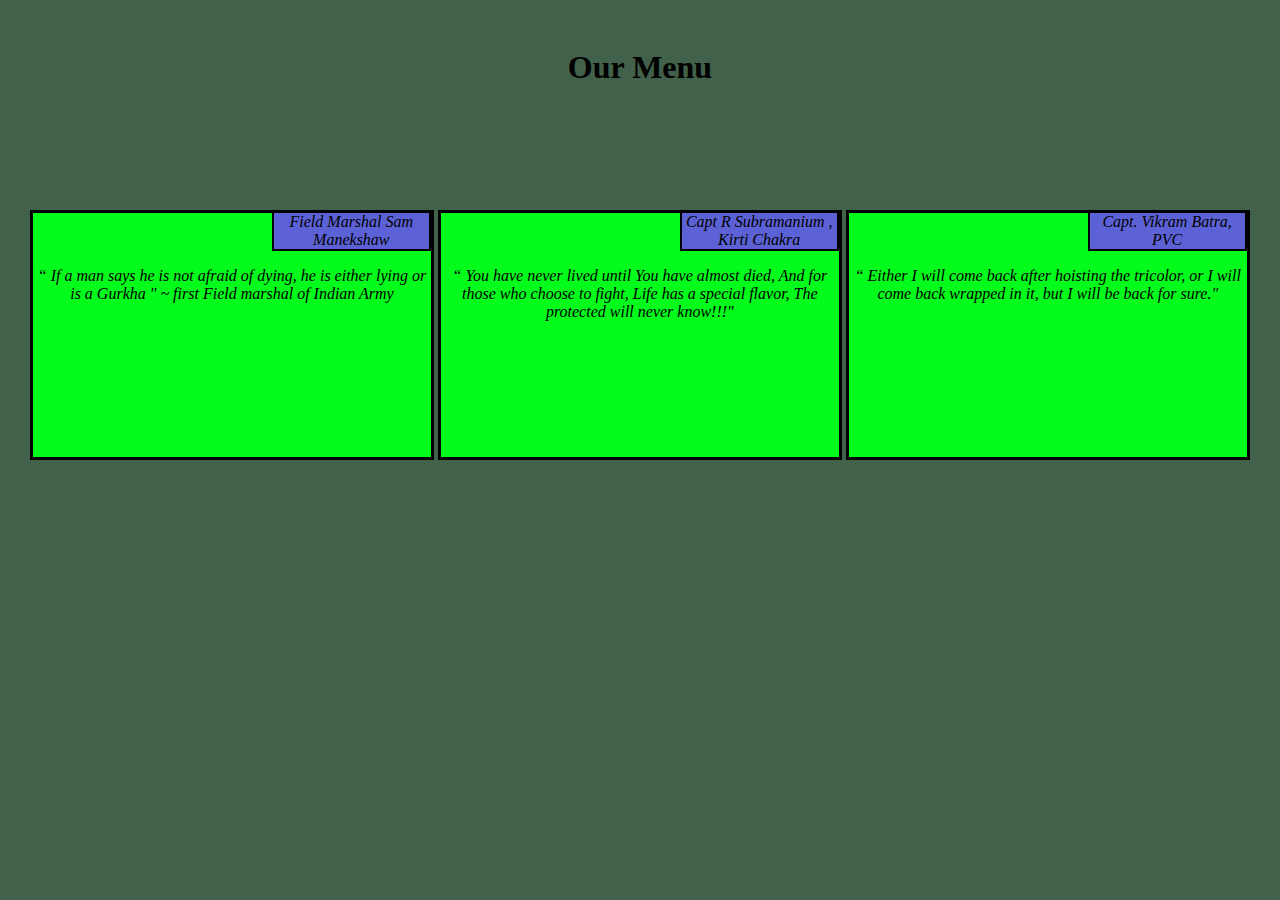
<file: module2-solution/index.html>
<!DOCTYPE html>
<html>
<head>
	<title>Module 2 Solution </title>
     <link rel="stylesheet" type="text/css" href="CSS\index.css">
    <meta charset="utf-8">
    <meta name= "viewport" content = "width=device-width, initial-scale=1"> 
</head>



<body>
 <h1>Our Menu</h1>
  <section class="section1 col-lg-4 col-md -6 col-sd-12">
  	<p class = "title">Field Marshal Sam Manekshaw</p>
  	<p class="inside">“ If a man says he is not afraid of dying, he is either lying or is a Gurkha "  ~ first Field marshal of Indian Army </p>
  </section>
  <section class="section1 col-lg-4 col-md -6 col-sd-12">
    
    <p class="title">Capt R Subramanium , Kirti Chakra</p>
  	<p class="inside">“ You have never lived until
You have almost died,
And for those who choose to fight,
Life has a special flavor,
The protected will never know!!!"</p>
  </section>

  <section class="section1 col-lg-4 col-md -6 col-sd-12">
  	<p class="title">Capt. Vikram Batra, PVC</p>
  	<p class="inside">“ Either I will come back after hoisting the tricolor, or I will come back wrapped in it, but I will be back for sure."</p>
  </section>

</body>
</html>
</file>
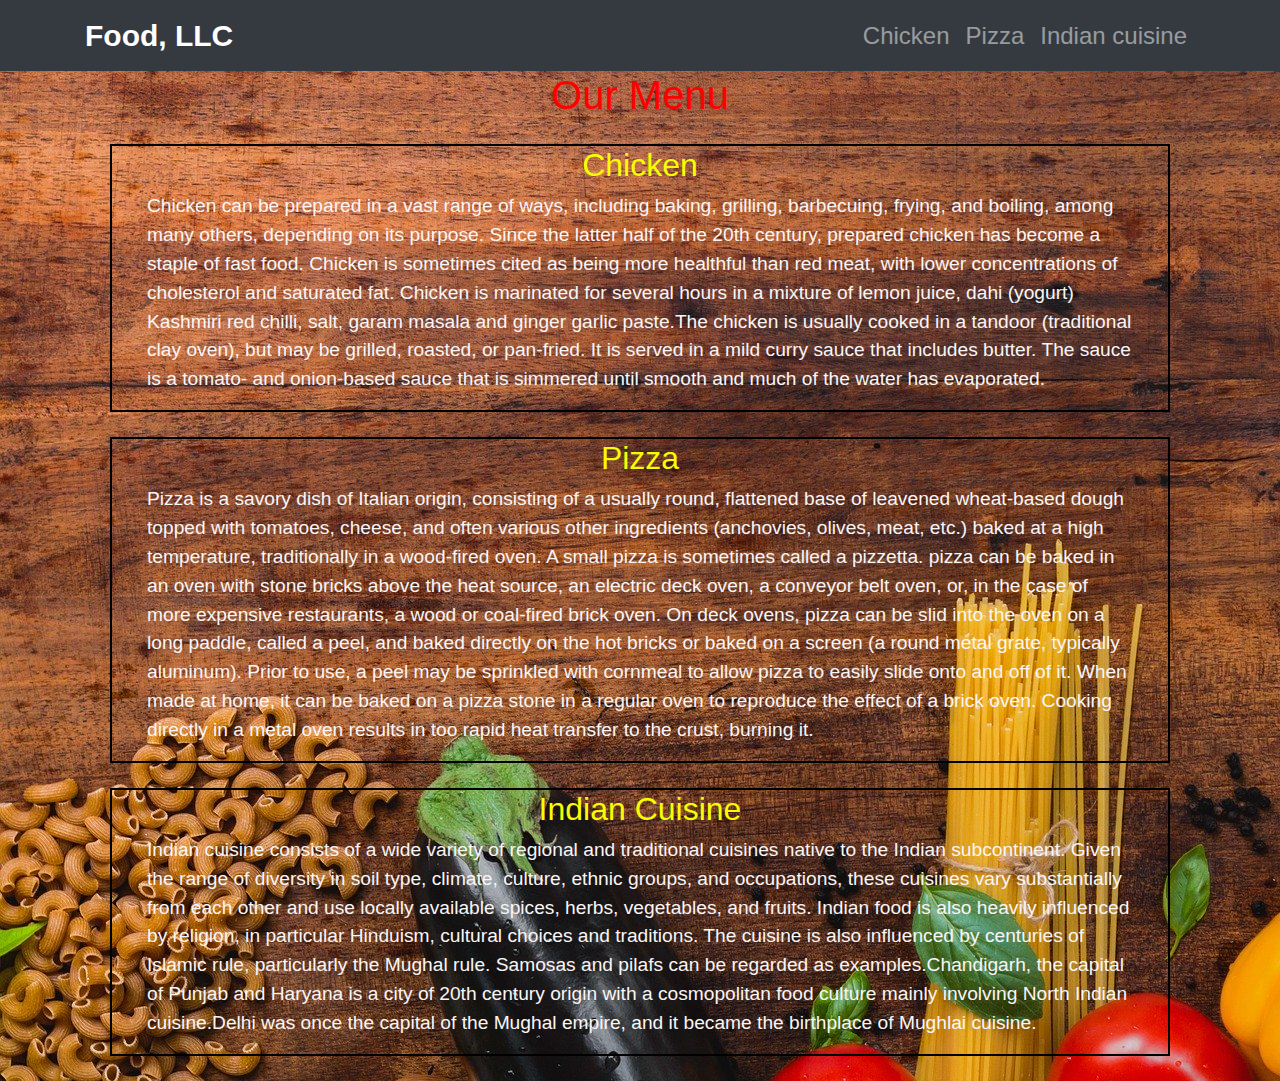
<file: module3-solution/index.html>
<!DOCTYPE html>
<html>
<head>
	<title>Module 3 solution</title>
	<link rel="stylesheet" type="text/css" href="css/style.css">
	<meta charset="utf-8">
    <meta http-equiv="X-UA-Compatible" content="IE=edge">
    <meta name="viewport" content="width=device-width, initial-scale=1">
     <link rel="stylesheet" href="https://stackpath.bootstrapcdn.com/bootstrap/4.4.1/css/bootstrap.min.css" integrity="sha384-Vkoo8x4CGsO3+Hhxv8T/Q5PaXtkKtu6ug5TOeNV6gBiFeWPGFN9MuhOf23Q9Ifjh" crossorigin="anonymous">
</head>
<body>
  
  <header>
	<nav id="header-nav" class="navbar navbar-expand-lg navbar-dark bg-dark">
      <div class="container">
      	<div class="brand-name">
 	   <a class="navbar-brand" href="#"><span>Food, LLC</span></a>
 	    </div>
 	 <button class="navbar-toggler" type="button" data-toggle="collapse" data-target="#navbarSupportedContent" aria-controls="navbarSupportedContent" aria-expanded="false" aria-label="Toggle navigation">
   	 <span class="navbar-toggler-icon"></span>
 	 </button>

 	 <div class="collapse navbar-collapse" id="navbarSupportedContent">
    	<ul id="navbar-button" class="navbar-nav ml-auto">
     	 <li  class="nav-item">
         <a class="nav-link" href="#one">Chicken</a>
     	 </li>
     	 <li class="nav-item">
        <a class="nav-link" href="#two">Pizza</a>
      	</li>
     	 <li class="nav-item">
        <a class="nav-link" href="#three">Indian cuisine</a>
     	 </li>

    	</ul>  
 	 </div>
    </div>
</nav>
</header>

   <div id="main-content" class="container">
   	<h1>Our Menu</h2>
     <div id="one">
     	<h2>Chicken</h2>
        <p>Chicken can be prepared in a vast range of ways, including baking, grilling, barbecuing, frying, and boiling, among many others, depending on its purpose. Since the latter half of the 20th century, prepared chicken has become a staple of fast food. Chicken is sometimes cited as being more healthful than red meat, with lower concentrations of cholesterol and saturated fat. Chicken is marinated for several hours in a mixture of lemon juice, dahi (yogurt) Kashmiri red chilli, salt, garam masala and ginger garlic paste.The chicken is usually cooked in a tandoor (traditional clay oven), but may be grilled, roasted, or pan-fried. It is served in a mild curry sauce that includes butter. The sauce is a tomato- and onion-based sauce that is simmered until smooth and much of the water has evaporated. </p>
     </div>
    
    <div id="two">
    	<h2>Pizza</h2>
    	<p>Pizza  is a savory dish of Italian origin, consisting of a usually round, flattened base of leavened wheat-based dough topped with tomatoes, cheese, and often various other ingredients (anchovies, olives, meat, etc.) baked at a high temperature, traditionally in a wood-fired oven. A small pizza is sometimes called a pizzetta. pizza can be baked in an oven with stone bricks above the heat source, an electric deck oven, a conveyor belt oven, or, in the case of more expensive restaurants, a wood or coal-fired brick oven. On deck ovens, pizza can be slid into the oven on a long paddle, called a peel, and baked directly on the hot bricks or baked on a screen (a round metal grate, typically aluminum). Prior to use, a peel may be sprinkled with cornmeal to allow pizza to easily slide onto and off of it. When made at home, it can be baked on a pizza stone in a regular oven to reproduce the effect of a brick oven. Cooking directly in a metal oven results in too rapid heat transfer to the crust, burning it.
    	</p>
    </div>

    <div id="three">
    	<h2>Indian Cuisine</h2>
    	<p>Indian cuisine consists of a wide variety of regional and traditional cuisines native to the Indian subcontinent. Given the range of diversity in soil type, climate, culture, ethnic groups, and occupations, these cuisines vary substantially from each other and use locally available spices, herbs, vegetables, and fruits. Indian food is also heavily influenced by religion, in particular Hinduism, cultural choices and traditions. The cuisine is also influenced by centuries of Islamic rule, particularly the Mughal rule. Samosas and pilafs can be regarded as examples.Chandigarh, the capital of Punjab and Haryana is a city of 20th century origin with a cosmopolitan food culture mainly involving North Indian cuisine.Delhi was once the capital of the Mughal empire, and it became the birthplace of Mughlai cuisine. 
    	</p>

    </div>


   </div>
   




 <script src="https://code.jquery.com/jquery-3.4.1.slim.min.js" integrity="sha384-J6qa4849blE2+poT4WnyKhv5vZF5SrPo0iEjwBvKU7imGFAV0wwj1yYfoRSJoZ+n" crossorigin="anonymous"></script>
    <script src="https://cdn.jsdelivr.net/npm/popper.js@1.16.0/dist/umd/popper.min.js" integrity="sha384-Q6E9RHvbIyZFJoft+2mJbHaEWldlvI9IOYy5n3zV9zzTtmI3UksdQRVvoxMfooAo" crossorigin="anonymous"></script>
    <script src="https://stackpath.bootstrapcdn.com/bootstrap/4.4.1/js/bootstrap.min.js" integrity="sha384-wfSDF2E50Y2D1uUdj0O3uMBJnjuUD4Ih7YwaYd1iqfktj0Uod8GCExl3Og8ifwB6" crossorigin="anonymous"></script>
</body>
</html>
</file>
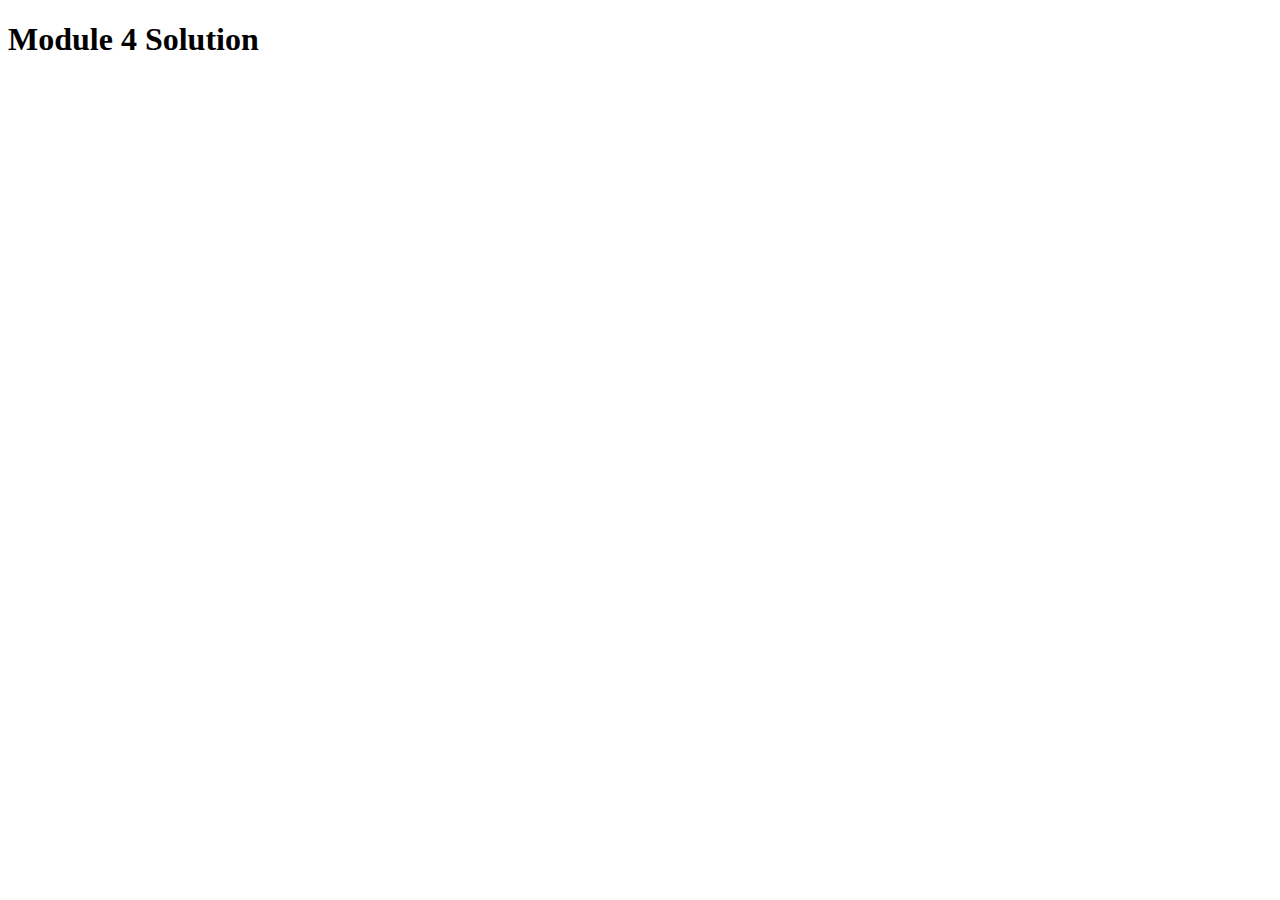
<file: module4-solution/index.html>
<!DOCTYPE html>
<html>
<head>
  <meta charset="utf-8">
  <title>Module 4 Solution</title>
  <script>
    var names = []; // DO NOT REMOVE
  </script>
  <script src="SpeakHello.js"></script>
  <script src="SpeakGoodBye.js"></script>
  <script src="script.js"></script>
</head>
<body>
  <h1>Module 4 Solution</h1>
</body>
</html>
</file>
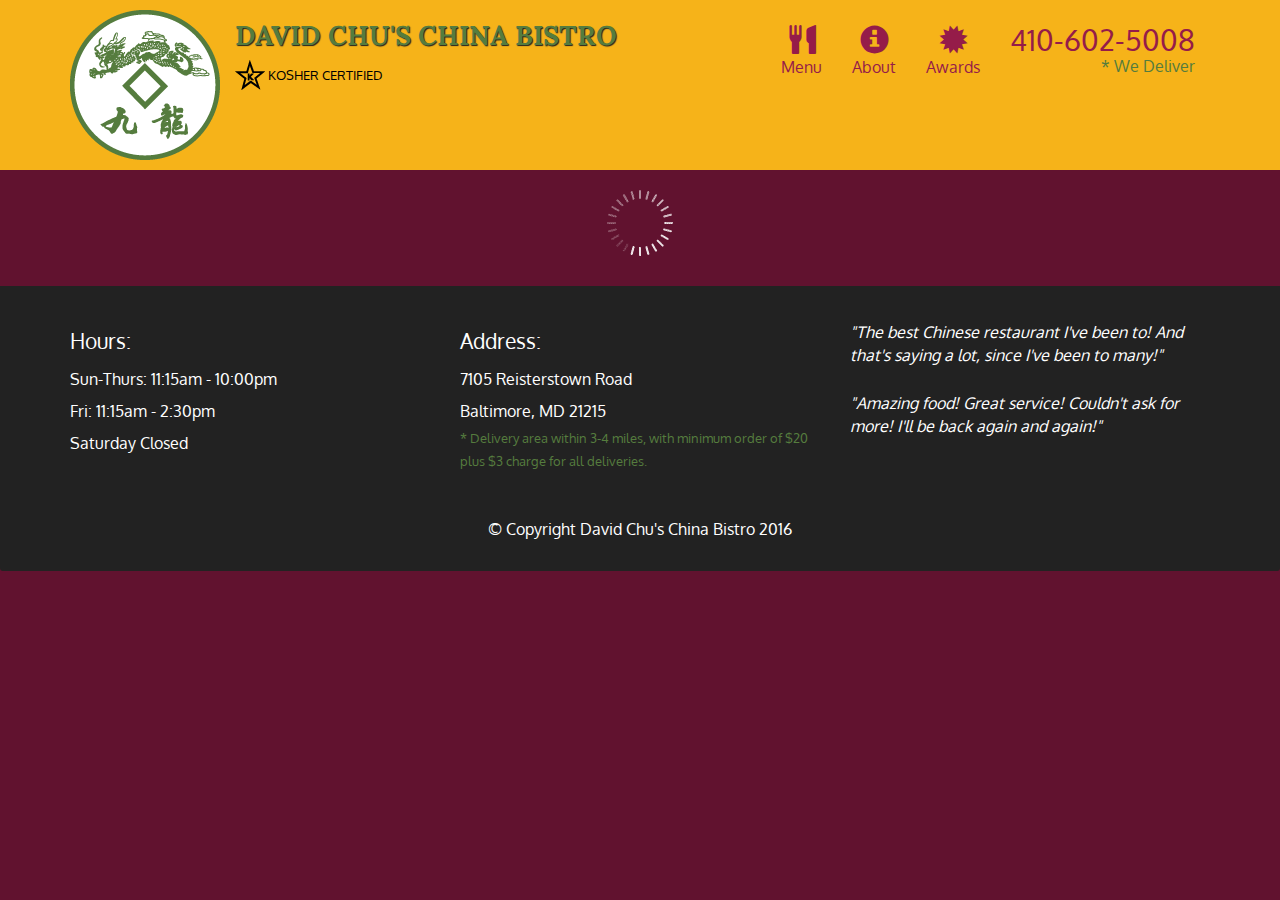
<file: module5-solution/index.html>
<!doctype html>
<html lang="en">
  <head>
    <meta charset="utf-8">
    <meta http-equiv="X-UA-Compatible" content="IE=edge">
    <meta name="viewport" content="width=device-width, initial-scale=1">
    <title>David Chu's China Bistro</title>
    <link rel="stylesheet" href="css/bootstrap.min.css">
    <link rel="stylesheet" href="css/styles.css">
    <link href='https://fonts.googleapis.com/css?family=Oxygen:400,300,700' rel='stylesheet' type='text/css'>
    <link href='https://fonts.googleapis.com/css?family=Lora' rel='stylesheet' type='text/css'>
  </head>
<body>
  <header>
    <nav id="header-nav" class="navbar navbar-default">
      <div class="container">
        <div class="navbar-header">
          <a href="index.html" class="pull-left visible-md visible-lg">
            <div id="logo-img" alt="Logo image"></div>
          </a>

          <div class="navbar-brand">
            <a href="index.html"><h1>David Chu's China Bistro</h1></a>
            <p>
              <img src="images/star-k-logo.png" alt="Kosher certification">
              <span>Kosher Certified</span>
            </p>
          </div>

          <button id="navbarToggle" type="button" class="navbar-toggle collapsed" data-toggle="collapse" data-target="#collapsable-nav" aria-expanded="false">
            <span class="sr-only">Toggle navigation</span>
            <span class="icon-bar"></span>
            <span class="icon-bar"></span>
            <span class="icon-bar"></span>
          </button>
        </div>
        
        <div id="collapsable-nav" class="collapse navbar-collapse">
           <ul id="nav-list" class="nav navbar-nav navbar-right">
            <li id="navHomeButton" class="visible-xs active">
              <a href="index.html">
                <span class="glyphicon glyphicon-home"></span> Home</a>
            </li>
            <li id="navMenuButton">
              <a href="#" onclick="$dc.loadMenuCategories();">
                <span class="glyphicon glyphicon-cutlery"></span><br class="hidden-xs"> Menu</a>
            </li>
            <li>
              <a href="#">
                <span class="glyphicon glyphicon-info-sign"></span><br class="hidden-xs"> About</a>
            </li>
            <li>
              <a href="#">
                <span class="glyphicon glyphicon-certificate"></span><br class="hidden-xs"> Awards</a>
            </li>
            <li id="phone" class="hidden-xs">
              <a href="tel:410-602-5008">
                <span>410-602-5008</span></a><div>* We Deliver</div>
            </li>
          </ul><!-- #nav-list -->
        </div><!-- .collapse .navbar-collapse -->
      </div><!-- .container -->
    </nav><!-- #header-nav -->
  </header>

  <div id="call-btn" class="visible-xs">
    <a class="btn" href="tel:410-602-5008">
    <span class="glyphicon glyphicon-earphone"></span>
    410-602-5008
    </a>
  </div>
  <div id="xs-deliver" class="text-center visible-xs">* We Deliver</div>

  <div id="main-content" class="container"></div>

  <footer class="panel-footer">
    <div class="container">
      <div class="row">
        <section id="hours" class="col-sm-4">
          <span>Hours:</span><br>
          Sun-Thurs: 11:15am - 10:00pm<br>
          Fri: 11:15am - 2:30pm<br>
          Saturday Closed
          <hr class="visible-xs">
        </section>
        <section id="address" class="col-sm-4">
          <span>Address:</span><br>
          7105 Reisterstown Road<br>
          Baltimore, MD 21215
          <p>* Delivery area within 3-4 miles, with minimum order of $20 plus $3 charge for all deliveries.</p>
          <hr class="visible-xs">
        </section>
        <section id="testimonials" class="col-sm-4">
          <p>"The best Chinese restaurant I've been to! And that's saying a lot, since I've been to many!"</p>
          <p>"Amazing food! Great service! Couldn't ask for more! I'll be back again and again!"</p>
        </section>
      </div>
      <div class="text-center">&copy; Copyright David Chu's China Bistro 2016</div>
    </div>
  </footer>

  <!-- jQuery (Bootstrap JS plugins depend on it) -->
  <script src="js/jquery-2.1.4.min.js"></script>
  <script src="js/bootstrap.min.js"></script>
  <script src="js/ajax-utils.js"></script>
  <script src="js/script.js"></script>
</body>
</html>
</file>
<file: module3-solution/css/style.css>
body{
	font-size: 1em;
	background:url('../images/cook-2364221_1920.jpg');
}

h1{
	color: red;
	text-align: center;
}
.brand-name span{
	font-size: 1.5em;
	font-weight: bold;
}

#main-content div{
	border: 2px solid black;
	margin: 25px;
	
	padding-right: 35px;
	padding-left: 35px;
}
 #main-content h2{
 	text-align: center;
 	color: #f8fc03;

 }
#main-content p{
	color: #faf5f5;
	font-size: 1.2em;
}


.nav-item{
	font-size: 1.5em;
	text-align: center;
}

.nav-item:hover{
	background-color: #66a3ff;
}

#button-one:hover{
	background-color: #66a3ff;
}
</file>
<file: module5-solution/css/styles.css>
body {
  font-size: 16px;
  color: #fff;
  background-color: #61122f;
  font-family: 'Oxygen', sans-serif;
}

/** HEADER **/
#header-nav {
  background-color: #f6b319;
  border-radius: 0;
  border: 0;
}

#logo-img {
  background: url('../images/restaurant-logo_large.png') no-repeat;
  width: 150px;
  height: 150px;
  margin: 10px 15px 10px 0;
}

.navbar-brand {
  padding-top: 25px;
}
.navbar-brand h1 { /* Restaurant name */
  font-family: 'Lora', serif;
  color: #557c3e;
  font-size: 1.5em;
  text-transform: uppercase;
  font-weight: bold;
  text-shadow: 1px 1px 1px #222;
  margin-top: 0;
  margin-bottom: 0;
  line-height: .75;
}
.navbar-brand a:hover, .navbar-brand a:focus {
  text-decoration: none;
}
.navbar-brand p { /* Kosher cert */
  color: #000;
  text-transform: uppercase;
  font-size: .7em;
  margin-top: 15px;
}
.navbar-brand p span { /* Star-K */
  vertical-align: middle;
}

#nav-list {
  margin-top: 10px;
}
#nav-list a {
  color: #951C49;
  text-align: center;
}
#nav-list a:hover {
  background: #E7E7E7;
}
#nav-list a span {
  font-size: 1.8em;
}

#phone {
  margin-top: 5px;
}
#phone a { /* Phone number */
  text-align: right;
  padding-bottom: 0;
}
#phone div { /* We Deliver */
  color: #557c3e;
  text-align: right;
  padding-right: 15px;
}

.navbar-header button.navbar-toggle, .navbar-header .icon-bar {
  border: 1px solid #61122f;
}
.navbar-header button.navbar-toggle {
  clear: both;
  margin-top: -30px;
}
/* END HEADER */

/* FOOTER */
.panel-footer {
  margin-top: 30px;
  padding-top: 35px;
  padding-bottom: 30px;
  background-color: #222;
  border-top: 0;
}
.panel-footer div.row {
  margin-bottom: 35px;
}
#hours, #address {
  line-height: 2;
}
#hours > span, #address > span {
  font-size: 1.3em;
}
#address p {
  color: #557c3e;
  font-size: .8em;
  line-height: 1.8;
}
#testimonials {
  font-style: italic;
}
#testimonials p:nth-child(2) {
  margin-top: 25px;
}
/* END FOOTER */



/* HOME PAGE */
.container .jumbotron {
  box-shadow: 0 0 50px #3F0C1F;
  border: 2px solid #3F0C1F;
}

#menu-tile, #specials-tile, #map-tile {
  height: 250px;
  width: 100%;
  margin-bottom: 15px;
  position: relative;
  border: 2px solid #3F0C1F;
  overflow: hidden;
}
#menu-tile:hover, #specials-tile:hover, #map-tile:hover {
  box-shadow: 0 1px 5px 1px #cccccc;
}
#menu-tile {
  background: url('../images/menu-tile.jpg') no-repeat;
  background-position: center;
}
#specials-tile {
  background: url('../images/specials-tile.jpg') no-repeat;
  background-position: center;
}
#menu-tile span, #specials-tile span, #map-tile span {
  position: absolute;
  bottom: 0;
  right: 0;
  width: 100%;
  text-align: center;
  font-size: 1.6em;
  text-transform: uppercase;
  background-color: #000;
  color: #fff;
  opacity: .8;
}
/* END HOME PAGE */

/* MENU CATEGORIES PAGE */
.category-tile { 
  position: relative;
  border: 2px solid #3F0C1F;
  overflow: hidden;
  width: 200px;
  height: 200px;
  margin: 0 auto 15px;
}
.category-tile span {
  position: absolute;
  bottom: 0;
  right: 0;
  width: 100%;
  text-align: center;
  font-size: 1.2em;
  text-transform: uppercase;
  background-color: #000;
  color: #fff;
  opacity: .8;
}
.category-tile:hover {
  box-shadow: 0 1px 5px 1px #cccccc;
}

#menu-categories-title + div {
  margin-bottom: 50px;
}
/* END MENU CATEGORIES PAGE */

/* SINGLE CATEGORY PAGE */
.menu-item-tile {
  margin-bottom: 25px;
}
.menu-item-tile hr {
  width: 80%;
}
.menu-item-tile .menu-item-price {
  font-size: 1.1em;
  text-align: right;
  margin-top: -15px;
  margin-right: -15px;
}
.menu-item-tile .menu-item-price span {
  font-size: .6em;
}
.menu-item-photo {
  position: relative;
  border: 2px solid #3F0C1F; 
  overflow: hidden;
  padding: 0;
  margin-right: -15px;
  margin-left: auto;
  margin-bottom: 20px;
  max-width: 250px;
}
.menu-item-photo div {
  position: absolute;
  bottom: 0;
  right: 0;
  width: 80px;
  background-color: #557c3e;
  text-align: center;
}
.menu-item-description {
  padding-right: 30px;
}
h3.menu-item-title {
  margin: 0 0 10px;
}
.menu-item-details {
  font-size: .9em;
  font-style: italic;
}
/* END SINGLE CATEGORY PAGE */


/********** Large devices only **********/
@media (min-width: 1200px) {
  .container .jumbotron {
    background: url('../images/jumbotron_1200.jpg') no-repeat;
    height: 675px;
  }
}

/********** Medium devices only **********/
@media (min-width: 992px) and (max-width: 1199px) {
  /* Header */
  #logo-img {
    background: url('../images/restaurant-logo_medium.png') no-repeat;
    width: 100px;
    height: 100px;
    margin: 5px 5px 5px 0;
  }
  /* End Header */

  /* Home Page */
  .container .jumbotron {
    background: url('../images/jumbotron_992.jpg') no-repeat;
    height: 558px;
  }
  /* End Home Page */
}

/********** Small devices only **********/
@media (min-width: 768px) and (max-width: 991px) {
  /* Home Page */
  .container .jumbotron {
    background: url('../images/jumbotron_768.jpg') no-repeat;
    height: 432px;
  }
  /* End Home Page */
}

/********** Extra small devices only **********/
@media (max-width: 767px) {
  /* Header */
  .navbar-brand {
    padding-top: 10px;
    height: 80px;
  }
  .navbar-brand h1 { /* Restaurant name */
    padding-top: 10px;
    font-size: 5vw; /* 1vw = 1% of viewport width */
  }
  .navbar-brand p { /* Kosher cert */
    font-size: .6em;
    margin-top: 12px;
  }
  .navbar-brand p img { /* Star-K */
    height: 20px;
  }

  #collapsable-nav a { /* Collapsed nav menu text */
    font-size: 1.2em;
  }
  #collapsable-nav a span { /* Collapsed nav menu glyph */
    font-size: 1em;
    margin-right: 5px;
  }

  #call-btn > a {
    font-size: 1.5em;
    display: block;
    margin: 0 20px;
    padding: 10px;
    border: 2px solid #fff;
    background-color: #f6b319;
    color: #951c49;
  }
  #xs-deliver {
    margin-top: 5px;
    font-size: .7em;
    letter-spacing: .1em;
    text-transform: uppercase;
  }
  /* End Header */

  /* Footer */
  .panel-footer section {
    margin-bottom: 30px;
    text-align: center;
  }
  .panel-footer section:nth-child(3) {
    margin-bottom: 0; /* margin already exists on the whole row */
  }
  .panel-footer section hr {
    width: 50%;
  }
  /* End Footer */

  /* Home Page */
  .container .jumbotron {
    margin-top: 30px;
    padding: 0;
  }
  #menu-tile, #specials-tile {
    width: 360px;
    margin: 0 auto 15px;
  }

  .menu-item-photo {
    margin-right: auto;
  }
  .menu-item-tile .menu-item-price {
    text-align: center;
  }
  .menu-item-description {
    text-align: center;;
  }
}


/********** Super extra small devices Only :-) (e.g., iPhone 4) **********/
@media (max-width: 479px) {
  /* Header */
  .navbar-brand h1 { /* Restaurant name */
    padding-top: 5px;
    font-size: 6vw;
  }
  /* End Header */
  
  /* Home page */
  #menu-tile, #specials-tile {
    width: 280px;
    margin: 0 auto 15px;
  }

  .col-xxs-12 {
    position: relative;
    min-height: 1px;
    padding-right: 15px;
    padding-left: 15px;
    float: left;
    width: 100%;
  }
}
</file>
